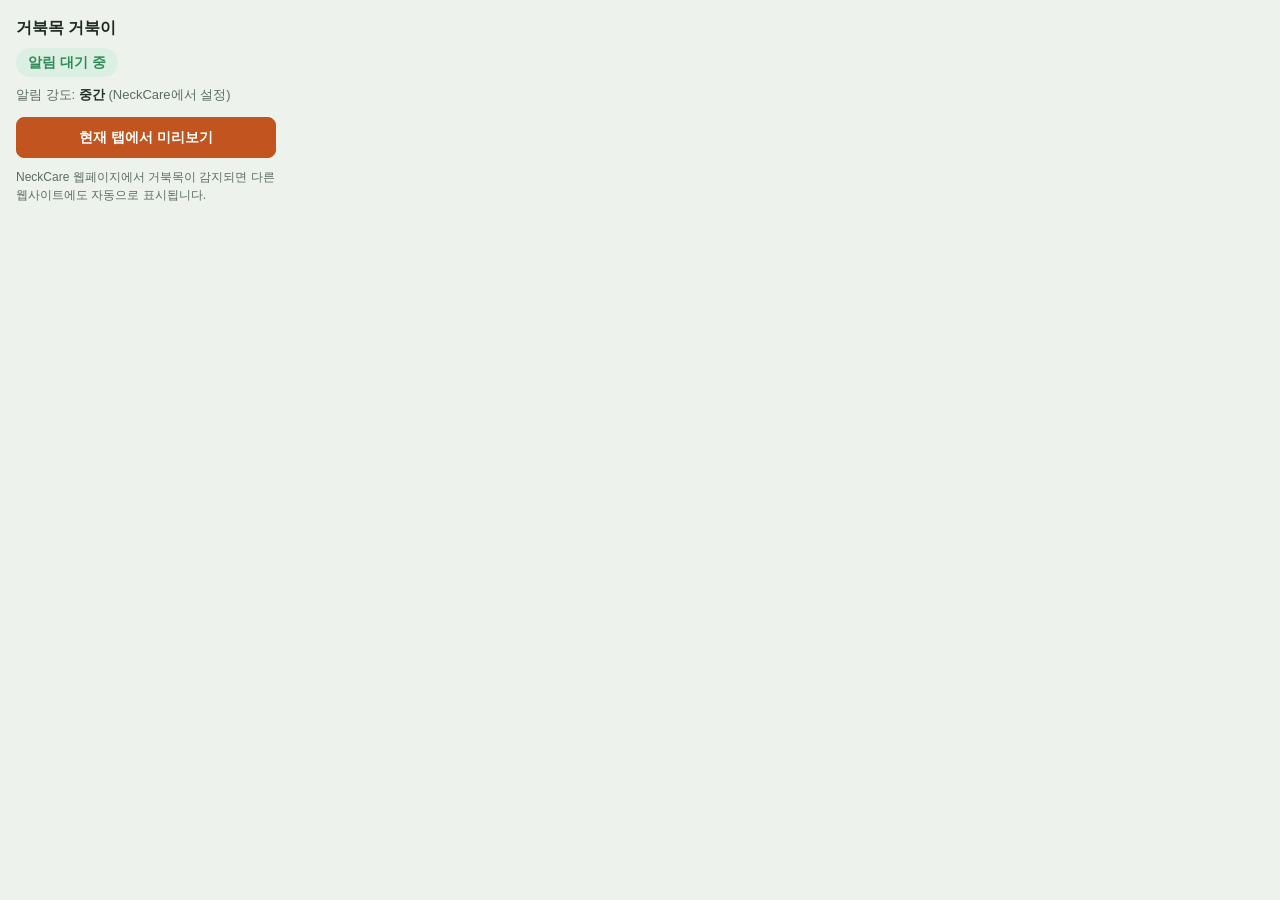
<file: turtle_bump/turtle_bump/FE/chrome-extension/popup.html>
<!doctype html>
<html lang="ko">
<head>
<meta charset="utf-8">
<style>
  body {
    width: 260px; margin: 0; padding: 16px;
    font: 14px/1.5 "Apple SD Gothic Neo", "Malgun Gothic", sans-serif;
    color: #1f2a24; background: #eef2ec;
  }
  h1 { font-size: 16px; margin: 0 0 8px; }
  .pill {
    display: inline-block; font-weight: 600; padding: 4px 12px; border-radius: 999px;
    background: #dcefe3; color: #2f8a57; margin-bottom: 8px;
  }
  .pill.bad { background: #fbe6da; color: #c2551f; }
  .level { margin: 0 0 12px; font-size: 13px; color: #5d6b62; }
  .level strong { color: #1f2a24; }
  button {
    width: 100%; font: inherit; font-weight: 600; padding: 9px; border-radius: 8px;
    border: 1px solid #c2551f; background: #c2551f; color: #fff; cursor: pointer;
  }
  button:disabled { opacity: .6; cursor: default; }
  p { font-size: 12px; color: #5d6b62; margin: 10px 0 0; }
  #result:empty { display: none; }
  #result { color: #1f2a24; font-weight: 600; }
</style>
</head>
<body>
  <h1>거북목 거북이</h1>
  <span class="pill" id="pill">알림 대기 중</span>
  <p class="level">알림 강도: <strong id="level">중간</strong> (NeckCare에서 설정)</p>
  <button id="preview" type="button">현재 탭에서 미리보기</button>
  <p id="result"></p>
  <p>NeckCare 웹페이지에서 거북목이 감지되면 다른 웹사이트에도 자동으로 표시됩니다.</p>
  <script src="popup.js"></script>
</body>
</html>
</file>
